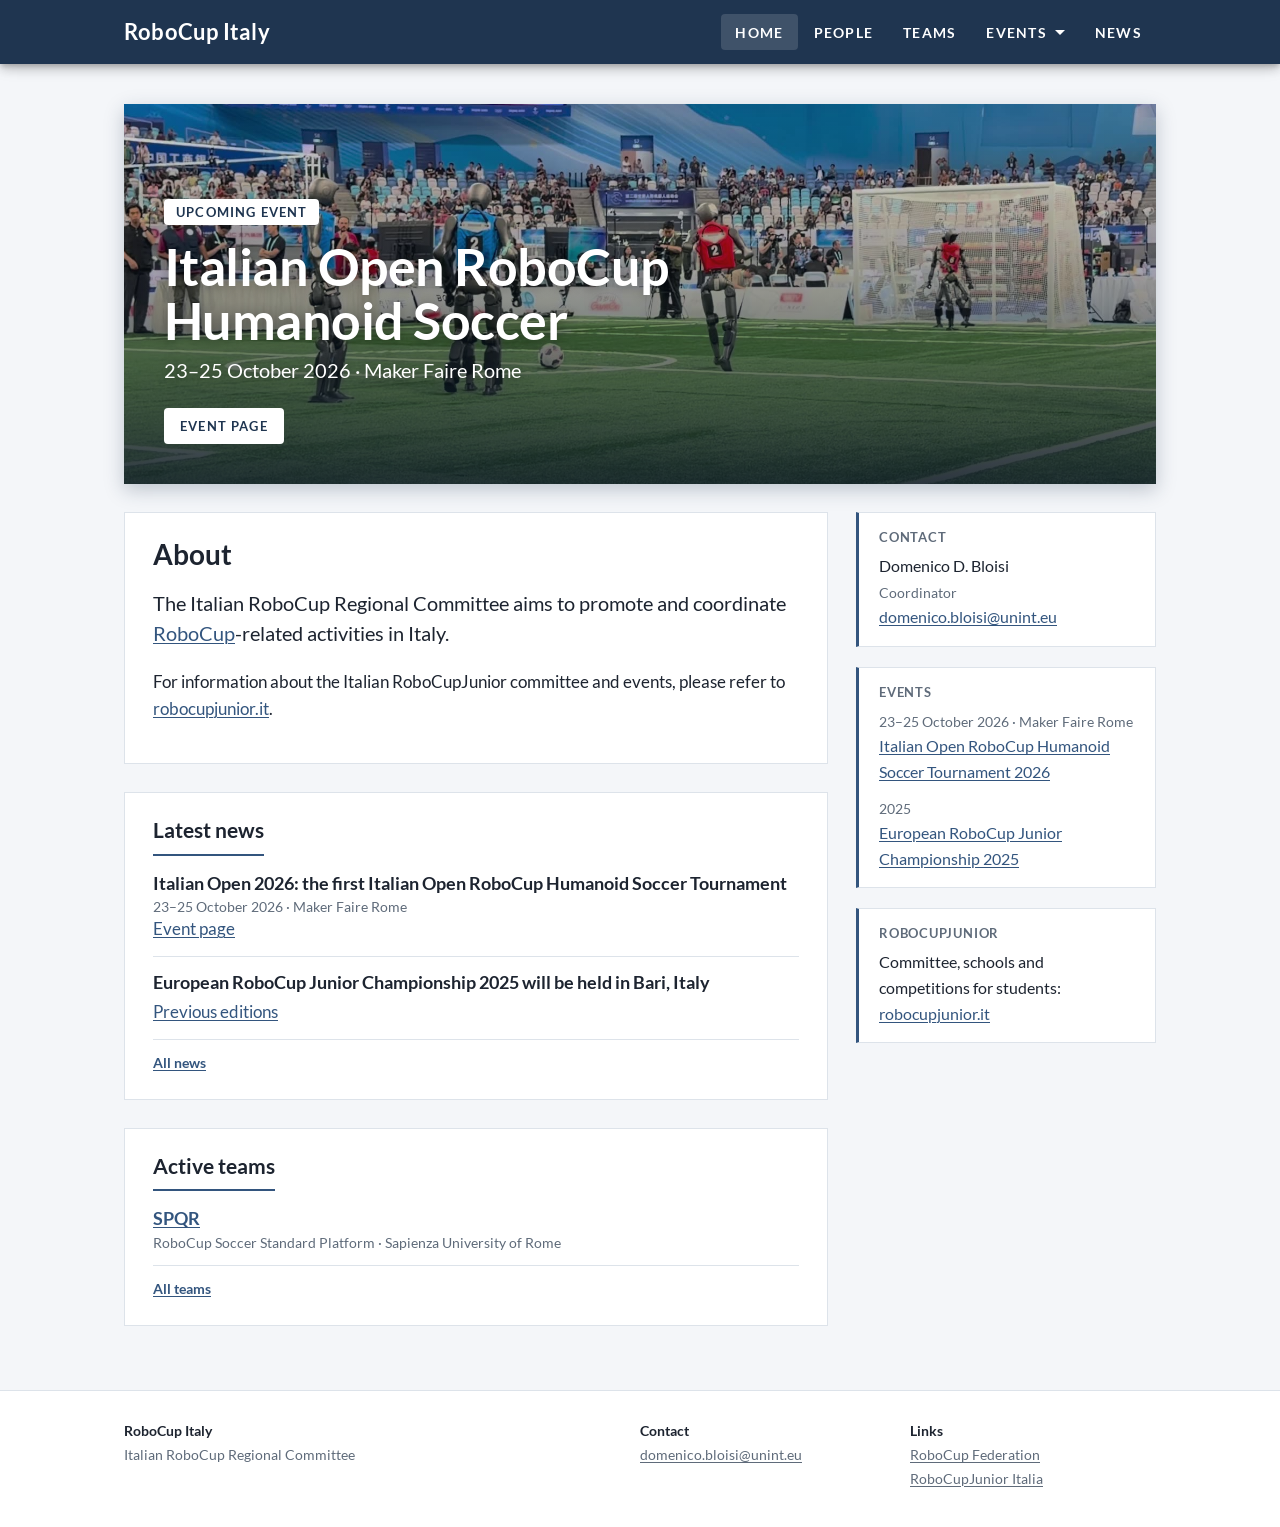
<file: index.html>
<!doctype html>
<html lang="en">
<head>
  <meta charset="UTF-8">
  <meta name="viewport" content="width=device-width, initial-scale=1.0">
  <meta name="description" content="The Italian RoboCup Regional Committee promotes and coordinates RoboCup-related activities in Italy.">
  <title>RoboCup Italy</title>
  <link rel="stylesheet" href="assets/style.css">
  <script src="assets/menu.js" defer></script>
</head>
<body>
  <a class="skip" href="#main">Skip to main content</a>

  <header class="header">
    <div class="wrap header-bar">
      <a href="./" class="title">RoboCup Italy</a>
      <button class="menu-toggle" aria-expanded="false" aria-controls="main-nav">Menu</button>
      <nav id="main-nav" aria-label="Main navigation">
        <a href="./" class="active" aria-current="page">Home</a>
        <a href="people/">People</a>
        <a href="teams/">Teams</a>
        <div class="dropdown">
          <button class="dropdown-toggle" aria-expanded="false" aria-haspopup="true">Events</button>
          <div class="dropdown-menu">
            <a href="events/">All events</a>
            <a href="https://spqr.diag.uniroma1.it/events/italianopen2026/">Italian Open 2026</a>
            <a href="https://www.icjapigia1verga.it/robocupjunior/">RoboCupJunior Europe 2025</a>
          </div>
        </div>
        <a href="news/">News</a>
      </nav>
    </div>
  </header>

  <main id="main" class="wrap">
    <section class="banner" aria-labelledby="banner-title">
      <p class="banner-kicker">Upcoming event</p>
      <h2 id="banner-title" class="banner-title">Italian Open RoboCup Humanoid Soccer</h2>
      <p class="banner-text">23–25 October 2026 · Maker Faire Rome</p>
      <a class="banner-cta" href="https://spqr.diag.uniroma1.it/events/italianopen2026/">Event page</a>
    </section>

    <div class="layout">
      <div class="primary">
        <section class="block">
          <h1>About</h1>
          <p class="lede">
            The Italian RoboCup Regional Committee aims to promote and coordinate
            <a href="https://www.robocup.org/">RoboCup</a>-related activities in Italy.
          </p>
          <p>
            For information about the Italian RoboCupJunior committee and events, please refer to
            <a href="https://www.robocupjunior.it/">robocupjunior.it</a>.
          </p>
        </section>

        <section class="block">
          <h2>Latest news</h2>
          <article class="item">
            <h3>Italian Open 2026: the first Italian Open RoboCup Humanoid Soccer Tournament</h3>
            <p class="meta">23–25 October 2026 · Maker Faire Rome</p>
            <a href="https://spqr.diag.uniroma1.it/events/italianopen2026/">Event page</a>
          </article>
          <article class="item">
            <h3>European RoboCup Junior Championship 2025 will be held in Bari, Italy</h3>
            <a href="https://www.robocupjunior.eu/">Previous editions</a>
          </article>
          <a href="news/" class="more">All news</a>
        </section>

        <section class="block">
          <h2>Active teams</h2>
          <article class="item">
            <h3><a href="https://spqr.diag.uniroma1.it/">SPQR</a></h3>
            <p class="meta">RoboCup Soccer Standard Platform · Sapienza University of Rome</p>
          </article>
          <a href="teams/" class="more">All teams</a>
        </section>
      </div>

      <aside class="sidebar">
        <section class="box">
          <h2>Contact</h2>
          <p>
            Domenico D. Bloisi<br>
            <span class="meta">Coordinator</span><br>
            <a href="mailto:domenico.bloisi@unint.eu">domenico.bloisi@unint.eu</a>
          </p>
        </section>

        <section class="box">
          <h2>Events</h2>
          <ul>
            <li>
              <span class="meta">23–25 October 2026 · Maker Faire Rome</span><br>
              <a href="https://spqr.diag.uniroma1.it/events/italianopen2026/">Italian Open RoboCup Humanoid Soccer Tournament 2026</a>
            </li>
            <li>
              <span class="meta">2025</span><br>
              <a href="https://www.icjapigia1verga.it/robocupjunior/">European RoboCup Junior Championship 2025</a>
            </li>
          </ul>
        </section>

        <section class="box">
          <h2>RoboCupJunior</h2>
          <p>Committee, schools and competitions for students: <a href="https://www.robocupjunior.it/">robocupjunior.it</a></p>
        </section>
      </aside>
    </div>
  </main>

  <footer class="footer">
    <div class="wrap footer-cols">
      <div>
        <strong>RoboCup Italy</strong><br>
        Italian RoboCup Regional Committee
      </div>
      <div>
        <strong>Contact</strong><br>
        <a href="mailto:domenico.bloisi@unint.eu">domenico.bloisi@unint.eu</a>
      </div>
      <div>
        <strong>Links</strong><br>
        <a href="https://www.robocup.org/">RoboCup Federation</a><br>
        <a href="https://www.robocupjunior.it/">RoboCupJunior Italia</a>
      </div>
    </div>
  </footer>
</body>
</html>
</file>
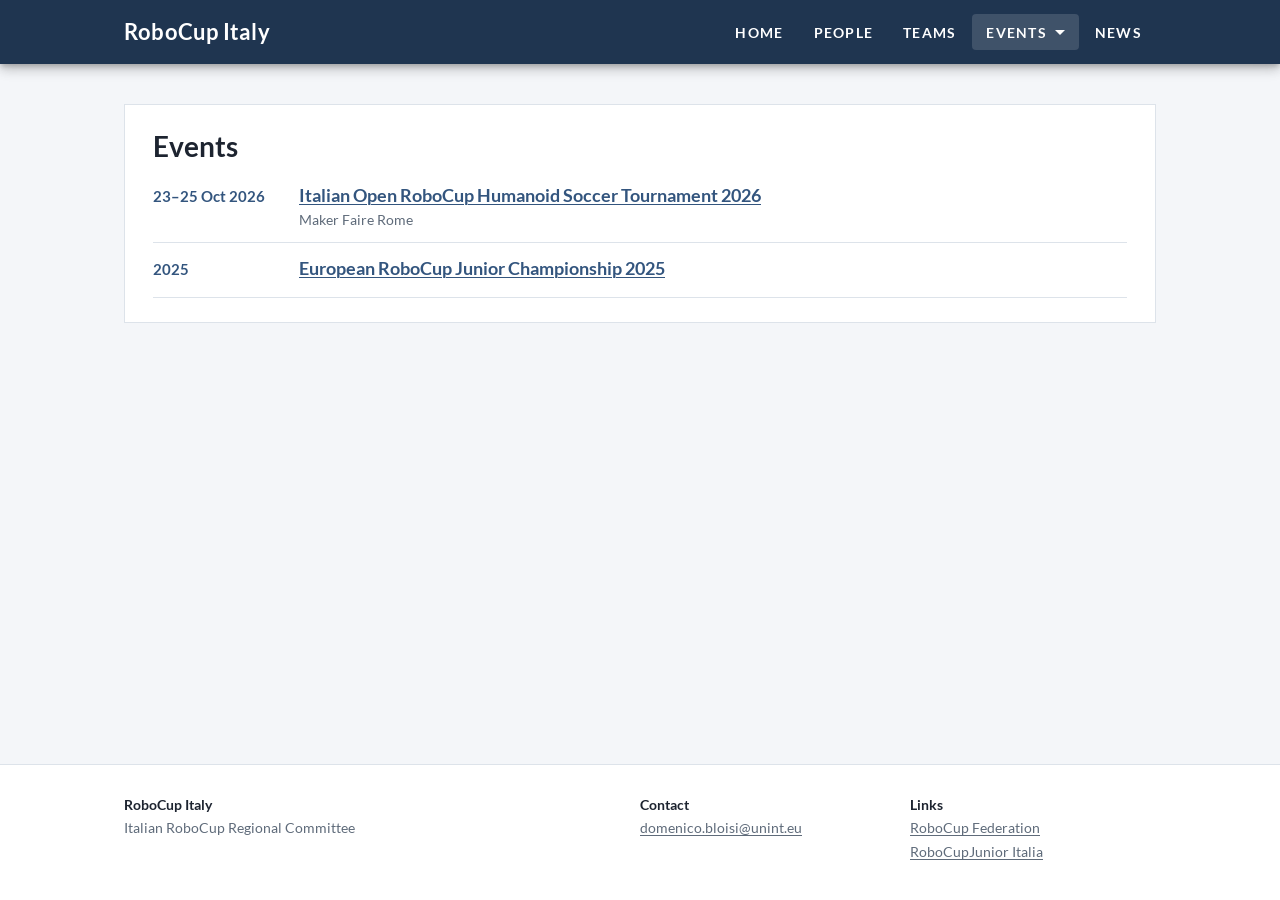
<file: events/index.html>
<!doctype html>
<html lang="en">
<head>
  <meta charset="UTF-8">
  <meta name="viewport" content="width=device-width, initial-scale=1.0">
  <meta name="description" content="RoboCup events in Italy.">
  <title>Events – RoboCup Italy</title>
  <link rel="stylesheet" href="../assets/style.css">
  <script src="../assets/menu.js" defer></script>
</head>
<body>
  <a class="skip" href="#main">Skip to main content</a>

  <header class="header">
    <div class="wrap header-bar">
      <a href="../" class="title">RoboCup Italy</a>
      <button class="menu-toggle" aria-expanded="false" aria-controls="main-nav">Menu</button>
      <nav id="main-nav" aria-label="Main navigation">
        <a href="../">Home</a>
        <a href="../people/">People</a>
        <a href="../teams/">Teams</a>
        <div class="dropdown">
          <button class="dropdown-toggle active" aria-expanded="false" aria-haspopup="true">Events</button>
          <div class="dropdown-menu">
            <a href="../events/">All events</a>
            <a href="https://spqr.diag.uniroma1.it/events/italianopen2026/">Italian Open 2026</a>
            <a href="https://www.icjapigia1verga.it/robocupjunior/">RoboCupJunior Europe 2025</a>
          </div>
        </div>
        <a href="../news/">News</a>
      </nav>
    </div>
  </header>

  <main id="main" class="wrap">
    <section class="block">
      <h1>Events</h1>
      <article class="item dated">
        <span class="date">23–25 Oct 2026</span>
        <div>
          <h3><a href="https://spqr.diag.uniroma1.it/events/italianopen2026/">Italian Open RoboCup Humanoid Soccer Tournament 2026</a></h3>
          <p class="meta">Maker Faire Rome</p>
        </div>
      </article>
      <article class="item dated">
        <span class="date">2025</span>
        <h3><a href="https://www.icjapigia1verga.it/robocupjunior/">European RoboCup Junior Championship 2025</a></h3>
      </article>
    </section>
  </main>

  <footer class="footer">
    <div class="wrap footer-cols">
      <div>
        <strong>RoboCup Italy</strong><br>
        Italian RoboCup Regional Committee
      </div>
      <div>
        <strong>Contact</strong><br>
        <a href="mailto:domenico.bloisi@unint.eu">domenico.bloisi@unint.eu</a>
      </div>
      <div>
        <strong>Links</strong><br>
        <a href="https://www.robocup.org/">RoboCup Federation</a><br>
        <a href="https://www.robocupjunior.it/">RoboCupJunior Italia</a>
      </div>
    </div>
  </footer>
</body>
</html>
</file>
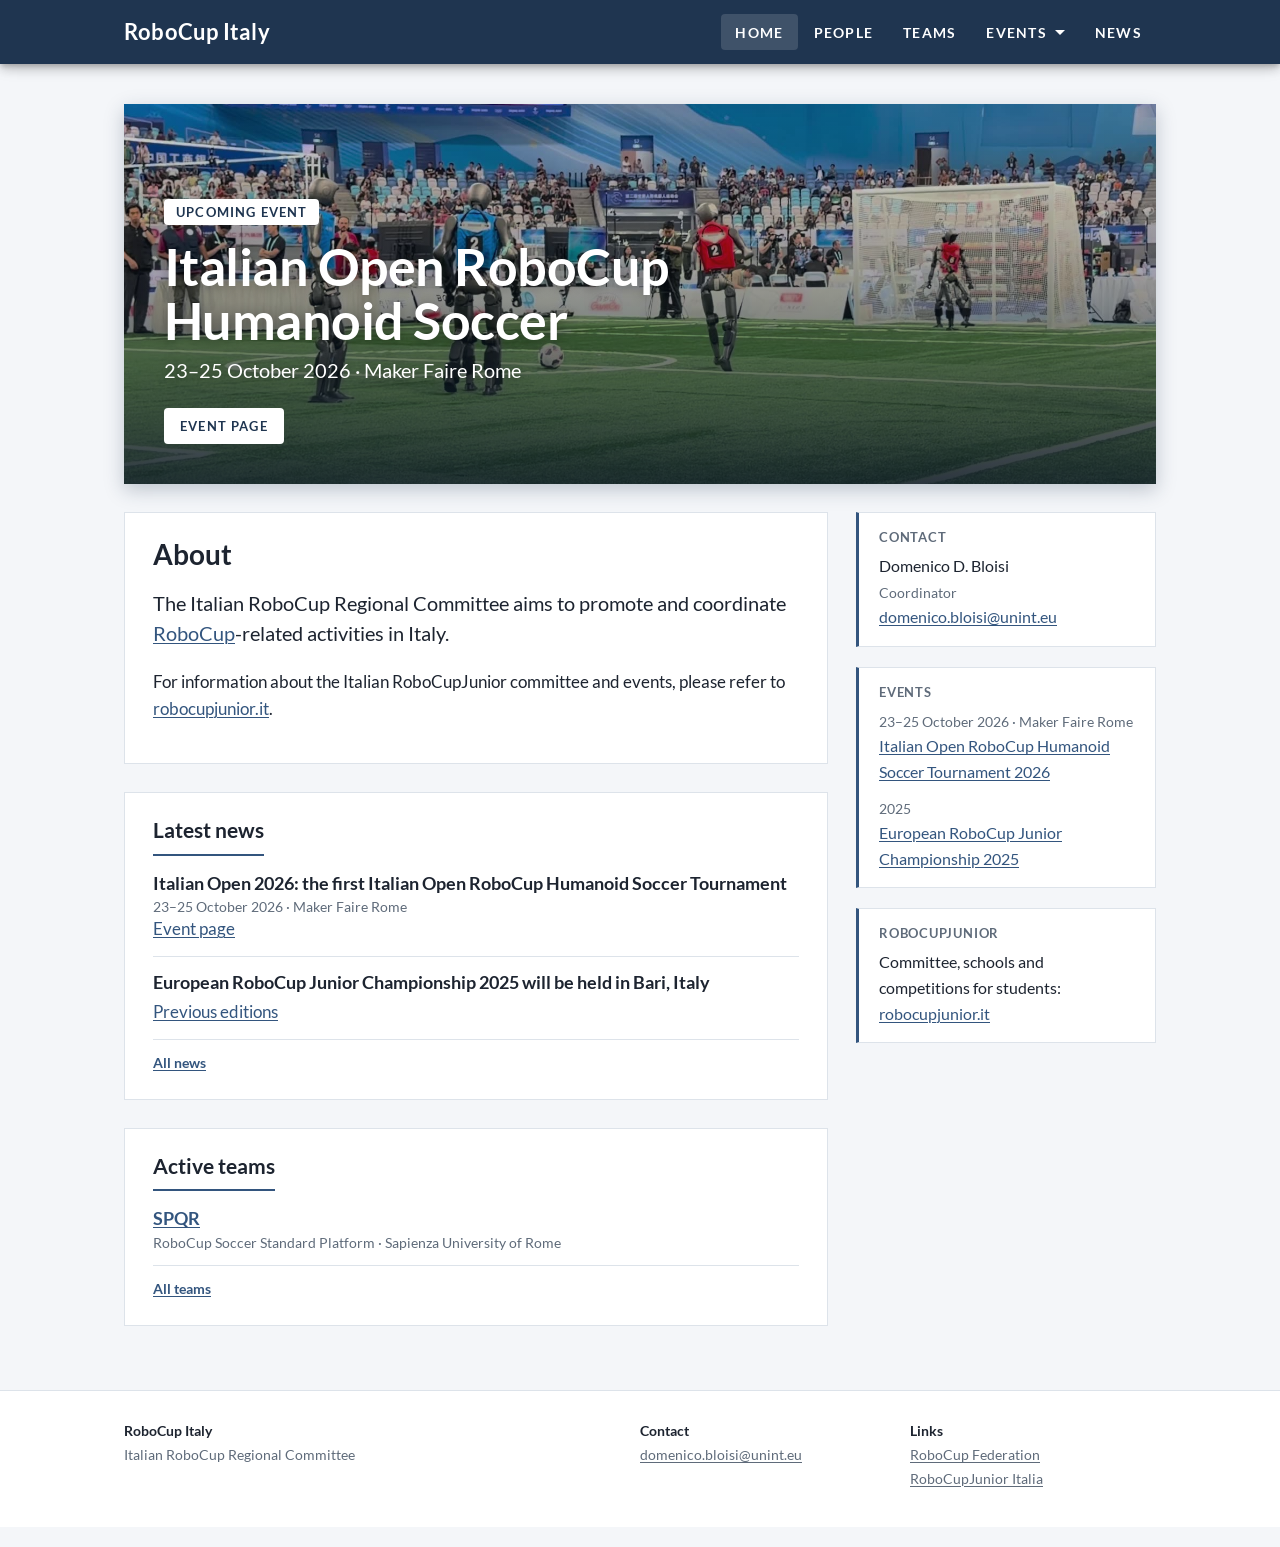
<file: home/index.html>
<!doctype html>
<html lang="en">
<head>
  <meta charset="UTF-8">
  <title>RoboCup Italy</title>
  <meta http-equiv="refresh" content="0; url=../">
  <link rel="canonical" href="../">
</head>
<body>
  <p><a href="../">RoboCup Italy</a></p>
</body>
</html>
</file>
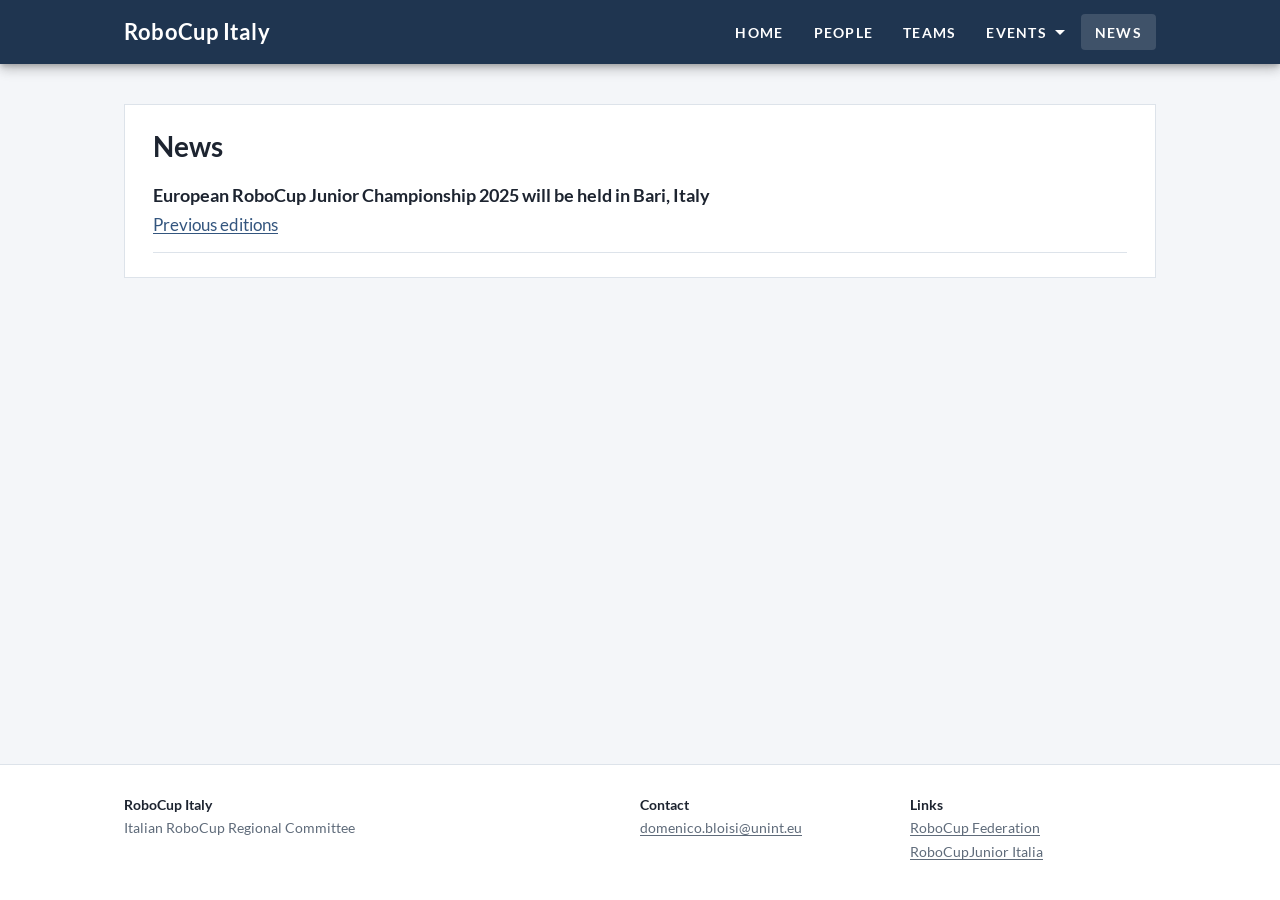
<file: news/index.html>
<!doctype html>
<html lang="en">
<head>
  <meta charset="UTF-8">
  <meta name="viewport" content="width=device-width, initial-scale=1.0">
  <meta name="description" content="News from RoboCup Italy.">
  <title>News – RoboCup Italy</title>
  <link rel="stylesheet" href="../assets/style.css">
  <script src="../assets/menu.js" defer></script>
</head>
<body>
  <a class="skip" href="#main">Skip to main content</a>

  <header class="header">
    <div class="wrap header-bar">
      <a href="../" class="title">RoboCup Italy</a>
      <button class="menu-toggle" aria-expanded="false" aria-controls="main-nav">Menu</button>
      <nav id="main-nav" aria-label="Main navigation">
        <a href="../">Home</a>
        <a href="../people/">People</a>
        <a href="../teams/">Teams</a>
        <div class="dropdown">
          <button class="dropdown-toggle" aria-expanded="false" aria-haspopup="true">Events</button>
          <div class="dropdown-menu">
            <a href="../events/">All events</a>
            <a href="https://spqr.diag.uniroma1.it/events/italianopen2026/">Italian Open 2026</a>
            <a href="https://www.icjapigia1verga.it/robocupjunior/">RoboCupJunior Europe 2025</a>
          </div>
        </div>
        <a href="../news/" class="active" aria-current="page">News</a>
      </nav>
    </div>
  </header>

  <main id="main" class="wrap">
    <section class="block">
      <h1>News</h1>
      <article class="item">
        <h3>European RoboCup Junior Championship 2025 will be held in Bari, Italy</h3>
        <a href="https://www.robocupjunior.eu/">Previous editions</a>
      </article>
    </section>
  </main>

  <footer class="footer">
    <div class="wrap footer-cols">
      <div>
        <strong>RoboCup Italy</strong><br>
        Italian RoboCup Regional Committee
      </div>
      <div>
        <strong>Contact</strong><br>
        <a href="mailto:domenico.bloisi@unint.eu">domenico.bloisi@unint.eu</a>
      </div>
      <div>
        <strong>Links</strong><br>
        <a href="https://www.robocup.org/">RoboCup Federation</a><br>
        <a href="https://www.robocupjunior.it/">RoboCupJunior Italia</a>
      </div>
    </div>
  </footer>
</body>
</html>
</file>
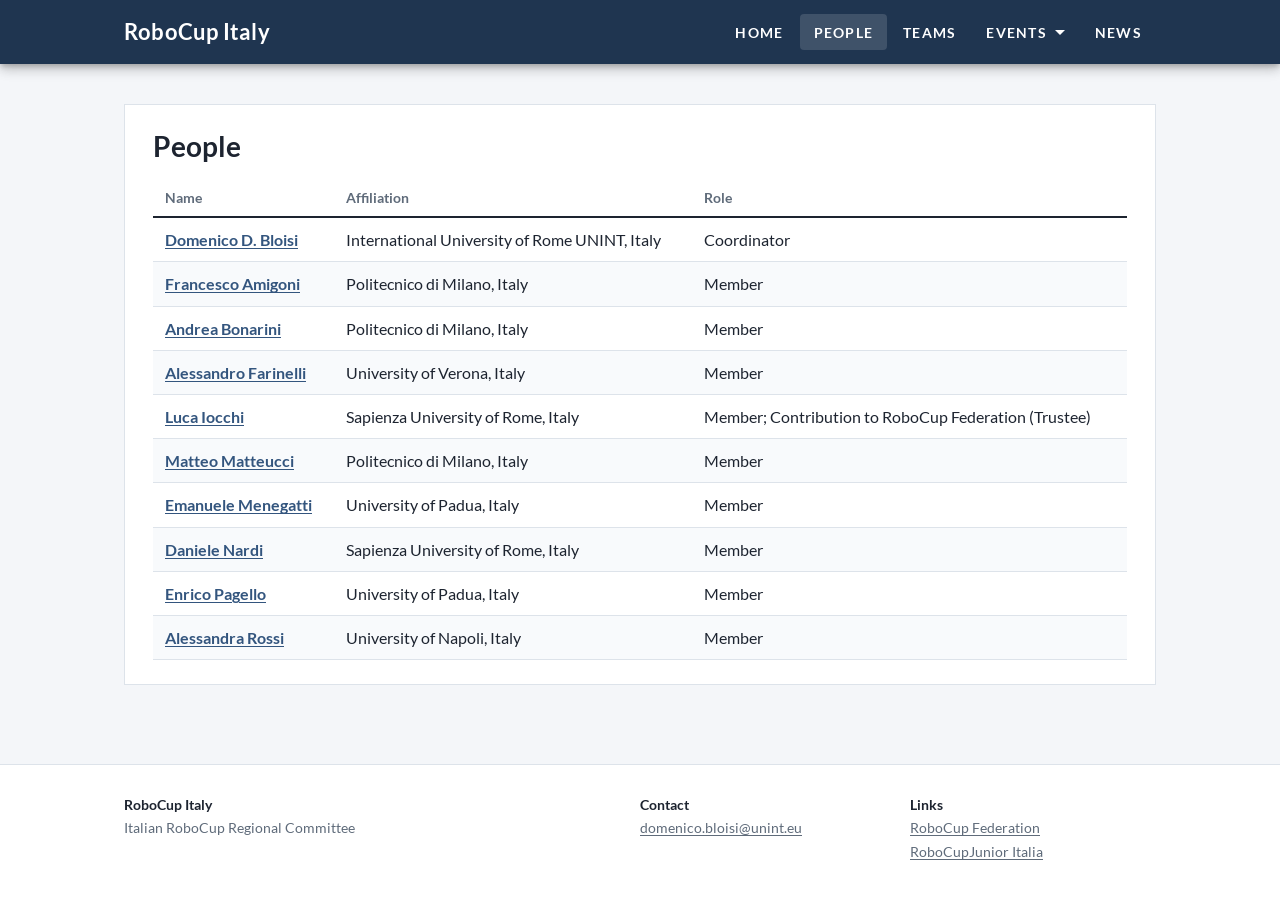
<file: people/index.html>
<!doctype html>
<html lang="en">
<head>
  <meta charset="UTF-8">
  <meta name="viewport" content="width=device-width, initial-scale=1.0">
  <meta name="description" content="Members of the Italian RoboCup Regional Committee.">
  <title>People – RoboCup Italy</title>
  <link rel="stylesheet" href="../assets/style.css">
  <script src="../assets/menu.js" defer></script>
</head>
<body>
  <a class="skip" href="#main">Skip to main content</a>

  <header class="header">
    <div class="wrap header-bar">
      <a href="../" class="title">RoboCup Italy</a>
      <button class="menu-toggle" aria-expanded="false" aria-controls="main-nav">Menu</button>
      <nav id="main-nav" aria-label="Main navigation">
        <a href="../">Home</a>
        <a href="../people/" class="active" aria-current="page">People</a>
        <a href="../teams/">Teams</a>
        <div class="dropdown">
          <button class="dropdown-toggle" aria-expanded="false" aria-haspopup="true">Events</button>
          <div class="dropdown-menu">
            <a href="../events/">All events</a>
            <a href="https://spqr.diag.uniroma1.it/events/italianopen2026/">Italian Open 2026</a>
            <a href="https://www.icjapigia1verga.it/robocupjunior/">RoboCupJunior Europe 2025</a>
          </div>
        </div>
        <a href="../news/">News</a>
      </nav>
    </div>
  </header>

  <main id="main" class="wrap">
    <section class="block">
      <h1>People</h1>
      <table>
        <thead>
          <tr><th>Name</th><th>Affiliation</th><th>Role</th></tr>
        </thead>
        <tbody>
          <tr>
            <td><a href="https://dbloisi.github.io/">Domenico D. Bloisi</a></td>
            <td>International University of Rome UNINT, Italy</td>
            <td>Coordinator</td>
          </tr>
          <tr>
            <td><a href="https://amigoni.faculty.polimi.it/">Francesco Amigoni</a></td>
            <td>Politecnico di Milano, Italy</td>
            <td>Member</td>
          </tr>
          <tr>
            <td><a href="https://bonarini.faculty.polimi.it/">Andrea Bonarini</a></td>
            <td>Politecnico di Milano, Italy</td>
            <td>Member</td>
          </tr>
          <tr>
            <td><a href="http://profs.sci.univr.it/~farinelli/">Alessandro Farinelli</a></td>
            <td>University of Verona, Italy</td>
            <td>Member</td>
          </tr>
          <tr>
            <td><a href="https://sites.google.com/a/dis.uniroma1.it/iocchi/home">Luca Iocchi</a></td>
            <td>Sapienza University of Rome, Italy</td>
            <td>Member; Contribution to RoboCup Federation (Trustee)</td>
          </tr>
          <tr>
            <td><a href="https://www.deib.polimi.it/eng/people/details/267262">Matteo Matteucci</a></td>
            <td>Politecnico di Milano, Italy</td>
            <td>Member</td>
          </tr>
          <tr>
            <td><a href="https://www.dei.unipd.it/~emg/">Emanuele Menegatti</a></td>
            <td>University of Padua, Italy</td>
            <td>Member</td>
          </tr>
          <tr>
            <td><a href="https://www.diag.uniroma1.it/nardi/">Daniele Nardi</a></td>
            <td>Sapienza University of Rome, Italy</td>
            <td>Member</td>
          </tr>
          <tr>
            <td><a href="https://www.dei.unipd.it/persona/95B21BE7BB66EA326D6F80BCC3467929">Enrico Pagello</a></td>
            <td>University of Padua, Italy</td>
            <td>Member</td>
          </tr>
          <tr>
            <td><a href="https://www.alessandrarossi.net/">Alessandra Rossi</a></td>
            <td>University of Napoli, Italy</td>
            <td>Member</td>
          </tr>
        </tbody>
      </table>
    </section>
  </main>

  <footer class="footer">
    <div class="wrap footer-cols">
      <div>
        <strong>RoboCup Italy</strong><br>
        Italian RoboCup Regional Committee
      </div>
      <div>
        <strong>Contact</strong><br>
        <a href="mailto:domenico.bloisi@unint.eu">domenico.bloisi@unint.eu</a>
      </div>
      <div>
        <strong>Links</strong><br>
        <a href="https://www.robocup.org/">RoboCup Federation</a><br>
        <a href="https://www.robocupjunior.it/">RoboCupJunior Italia</a>
      </div>
    </div>
  </footer>
</body>
</html>
</file>
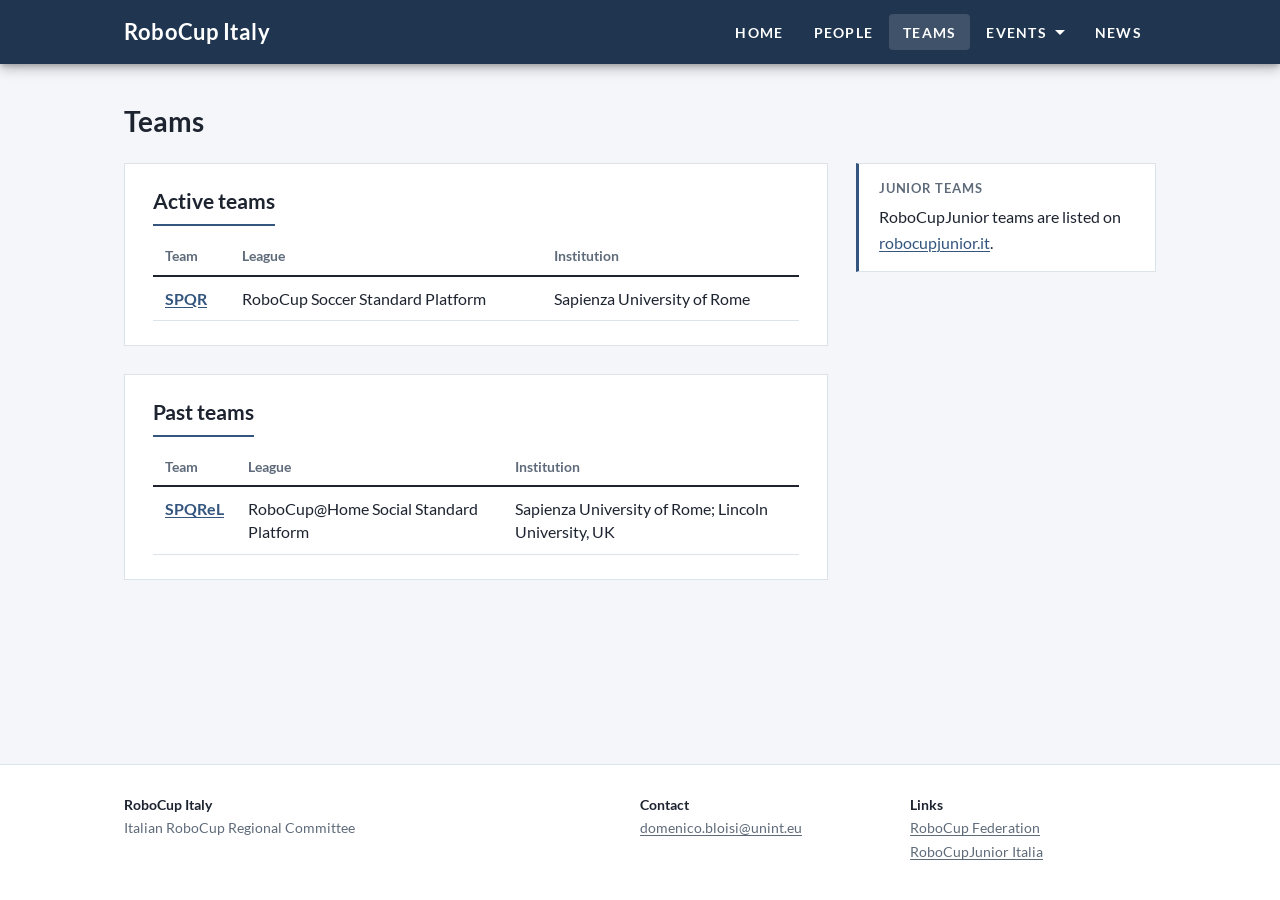
<file: teams/index.html>
<!doctype html>
<html lang="en">
<head>
  <meta charset="UTF-8">
  <meta name="viewport" content="width=device-width, initial-scale=1.0">
  <meta name="description" content="Italian teams competing in RoboCup leagues.">
  <title>Teams – RoboCup Italy</title>
  <link rel="stylesheet" href="../assets/style.css">
  <script src="../assets/menu.js" defer></script>
</head>
<body>
  <a class="skip" href="#main">Skip to main content</a>

  <header class="header">
    <div class="wrap header-bar">
      <a href="../" class="title">RoboCup Italy</a>
      <button class="menu-toggle" aria-expanded="false" aria-controls="main-nav">Menu</button>
      <nav id="main-nav" aria-label="Main navigation">
        <a href="../">Home</a>
        <a href="../people/">People</a>
        <a href="../teams/" class="active" aria-current="page">Teams</a>
        <div class="dropdown">
          <button class="dropdown-toggle" aria-expanded="false" aria-haspopup="true">Events</button>
          <div class="dropdown-menu">
            <a href="../events/">All events</a>
            <a href="https://spqr.diag.uniroma1.it/events/italianopen2026/">Italian Open 2026</a>
            <a href="https://www.icjapigia1verga.it/robocupjunior/">RoboCupJunior Europe 2025</a>
          </div>
        </div>
        <a href="../news/">News</a>
      </nav>
    </div>
  </header>

  <main id="main" class="wrap">
    <h1 class="page-title">Teams</h1>
    <div class="layout">
      <div class="primary">
        <section class="block">
          <h2>Active teams</h2>
          <table>
            <thead><tr><th>Team</th><th>League</th><th>Institution</th></tr></thead>
            <tbody>
            <tr>
              <td><a href="https://spqr.diag.uniroma1.it/">SPQR</a></td>
              <td>RoboCup Soccer Standard Platform</td>
              <td>Sapienza University of Rome</td>
            </tr>
            </tbody>
          </table>
        </section>

        <section class="block">
          <h2>Past teams</h2>
          <table>
            <thead><tr><th>Team</th><th>League</th><th>Institution</th></tr></thead>
            <tbody>
            <tr>
              <td><a href="https://sites.google.com/dis.uniroma1.it/spqrel/home">SPQReL</a></td>
              <td>RoboCup@Home Social Standard Platform</td>
              <td>Sapienza University of Rome; Lincoln University, UK</td>
            </tr>
            </tbody>
          </table>
        </section>
      </div>

      <aside class="sidebar">
        <section class="box">
          <h2>Junior teams</h2>
          <p>RoboCupJunior teams are listed on <a href="https://www.robocupjunior.it/">robocupjunior.it</a>.</p>
        </section>
      </aside>
    </div>
  </main>

  <footer class="footer">
    <div class="wrap footer-cols">
      <div>
        <strong>RoboCup Italy</strong><br>
        Italian RoboCup Regional Committee
      </div>
      <div>
        <strong>Contact</strong><br>
        <a href="mailto:domenico.bloisi@unint.eu">domenico.bloisi@unint.eu</a>
      </div>
      <div>
        <strong>Links</strong><br>
        <a href="https://www.robocup.org/">RoboCup Federation</a><br>
        <a href="https://www.robocupjunior.it/">RoboCupJunior Italia</a>
      </div>
    </div>
  </footer>
</body>
</html>
</file>
<file: assets/style.css>
/* Lato, self-hosted (SIL Open Font License, see fonts/OFL.txt) */
@font-face { font-family: 'Lato'; font-style: normal; font-weight: 400; font-display: swap; src: url('fonts/lato-400.woff2') format('woff2'); }
@font-face { font-family: 'Lato'; font-style: italic; font-weight: 400; font-display: swap; src: url('fonts/lato-400-italic.woff2') format('woff2'); }
@font-face { font-family: 'Lato'; font-style: normal; font-weight: 700; font-display: swap; src: url('fonts/lato-700.woff2') format('woff2'); }

:root {
  --navy: #1f3550;
  --navy-2: #2c4766;
  --text: #1d2430;
  --muted: #5f6b7a;
  --rule: #dde3ea;
  --bg: #f4f6f9;
  --surface: #ffffff;
  --accent: #33557e;
  --accent-dark: #233d5c;
  --accent-soft: #8fa8c6;
  --font: 'Lato', Arial, sans-serif;
}

* { box-sizing: border-box; }
html { -webkit-text-size-adjust: 100%; }
body { margin: 0; background: var(--bg); color: var(--text); font: 17px/1.6 var(--font); }
body { min-height: 100vh; display: flex; flex-direction: column; }
.wrap { max-width: 1080px; margin: 0 auto; padding-left: 24px; padding-right: 24px; }
.skip { position: absolute; left: -999px; }
.skip:focus { left: 8px; top: 8px; z-index: 10; background: #fff; padding: 6px 10px; }

a { color: var(--accent); text-decoration-thickness: 1px; text-underline-offset: 2px; }
a:hover { color: var(--accent-dark); text-decoration-thickness: 2px; }

/* header: app bar with buttons, like the SPQR site */
.header { position: sticky; top: 0; z-index: 20; background: var(--navy); color: #fff; box-shadow: 0 3px 5px -1px rgba(0, 0, 0, .2), 0 6px 10px rgba(0, 0, 0, .14), 0 1px 18px rgba(0, 0, 0, .12); }
.header-bar { display: flex; align-items: center; justify-content: space-between; gap: 24px; min-height: 64px; }
.title { color: #fff; text-decoration: none; font: 700 22px/1 var(--font); letter-spacing: .01em; transition: opacity .2s; }
.title:hover { color: #fff; opacity: .85; }
nav { display: flex; align-items: center; gap: 2px; }
nav a, .dropdown-toggle { display: inline-flex; align-items: center; height: 36px; padding: 0 14px; border: 0; border-radius: 4px; background: none; color: #fff; font: 700 14px var(--font); letter-spacing: .09em; text-transform: uppercase; text-decoration: none; cursor: pointer; transition: background .15s; }
nav a:hover, .dropdown-toggle:hover, nav a.active, .dropdown-toggle.active { color: #fff; background: rgba(255, 255, 255, .14); }
.dropdown { position: relative; }
.dropdown-toggle::after { content: ''; margin-left: 8px; border: 5px solid transparent; border-top-color: currentColor; border-bottom: 0; }
.dropdown-menu { display: none; position: absolute; right: 0; top: 100%; min-width: 240px; padding: 8px 0; background: var(--navy); border-radius: 4px; box-shadow: 0 5px 5px -3px rgba(0, 0, 0, .2), 0 8px 10px 1px rgba(0, 0, 0, .14), 0 3px 14px 2px rgba(0, 0, 0, .12); }
.dropdown-menu a { display: flex; height: 44px; padding: 0 16px; border-radius: 0; text-transform: none; letter-spacing: 0; font-weight: 400; font-size: 15px; white-space: nowrap; }
.dropdown:hover .dropdown-menu, .dropdown.open .dropdown-menu { display: block; }
.menu-toggle { display: none; background: none; color: #fff; border: 1px solid rgba(255, 255, 255, .4); border-radius: 4px; font: 700 13px var(--font); letter-spacing: .09em; text-transform: uppercase; padding: 8px 12px; cursor: pointer; }

/* layout */
main.wrap { flex: 1; width: 100%; padding-top: 40px; padding-bottom: 64px; }
.layout { display: grid; grid-template-columns: minmax(0, 1fr) 300px; gap: 28px; align-items: start; }
.primary { display: flex; flex-direction: column; gap: 28px; }
.sidebar { display: flex; flex-direction: column; gap: 20px; }

/* home banner */
/* photo: assets/img/italian-open.jpg (falls back to navy if missing) */
.banner { display: flex; flex-direction: column; justify-content: flex-end; min-height: 380px; margin-bottom: 28px; padding: 40px; color: #fff; background: linear-gradient(to top, rgba(15, 27, 42, .88) 0%, rgba(15, 27, 42, .35) 60%, rgba(15, 27, 42, .1) 100%), url('img/italian-open.jpg') center 45% / cover no-repeat, var(--navy); box-shadow: 0 6px 18px rgba(31, 53, 80, .25); }
.banner-kicker { align-self: flex-start; margin: 0 0 14px; padding: 5px 12px; border-radius: 4px; background: #fff; color: var(--navy); font: 700 13px var(--font); letter-spacing: .09em; text-transform: uppercase; }
.banner-title { max-width: 14em; margin: 0 0 8px; font-size: 52px; line-height: 1.05; letter-spacing: -.01em; text-shadow: 0 2px 12px rgba(0, 0, 0, .35); }
.banner-text { margin: 0 0 24px; font-size: 20px; line-height: 1.4; text-shadow: 0 1px 8px rgba(0, 0, 0, .35); }
.banner-cta { display: inline-flex; align-self: flex-start; align-items: center; height: 36px; padding: 0 16px; border-radius: 4px; background: #fff; color: var(--navy); font: 700 13px var(--font); letter-spacing: .09em; text-transform: uppercase; text-decoration: none; transition: background .15s; }
.banner-cta:hover { color: var(--navy); background: #e8edf3; }

.block { background: var(--surface); border: 1px solid var(--rule); padding: 24px 28px; }
.box { background: var(--surface); border: 1px solid var(--rule); border-left: 3px solid var(--accent); padding: 16px 20px; font-size: 16px; }
.box h2 { font: 700 13px var(--font); letter-spacing: .06em; text-transform: uppercase; color: var(--muted); margin: 0 0 8px; }
.box p { margin: 0; }
.box ul { list-style: none; margin: 0; padding: 0; }
.box li + li { margin-top: 10px; }

h1, h2, h3 { font-family: var(--font); font-weight: 700; line-height: 1.25; }
h1 { font-size: 28px; margin: 0 0 16px; }
.block h2 { font-size: 21px; margin: 0 0 12px; padding-bottom: 10px; border-bottom: 2px solid var(--accent); display: inline-block; }
h3 { font-size: 18px; margin: 0 0 4px; }
.page-title { margin-bottom: 24px; }
.lede { font-size: 20px; line-height: 1.5; margin-top: 0; }
.meta { color: var(--muted); font: 14px var(--font); }
.more { display: inline-block; margin-top: 14px; font: 700 14px var(--font); }

.item { padding: 14px 0; border-bottom: 1px solid var(--rule); }
.item:first-of-type { padding-top: 4px; }
.item p { margin: 0; }
.dated { display: grid; grid-template-columns: 130px 1fr; gap: 16px; align-items: baseline; }
.date { color: var(--accent); font: 700 15px var(--font); }

/* tables */
table { width: 100%; border-collapse: collapse; font: 16px/1.45 var(--font); }
th { text-align: left; font-weight: 700; color: var(--muted); font-size: 14px; border-bottom: 2px solid var(--text); padding: 8px 12px; }
td { border-bottom: 1px solid var(--rule); padding: 10px 12px; vertical-align: top; }
tbody tr:nth-child(even) td { background: #f8fafc; }
td:first-child { white-space: nowrap; font-weight: 700; }

/* footer */
.footer { background: var(--surface); color: var(--muted); font: 14px/1.7 var(--font); padding: 28px 0 36px; border-top: 1px solid var(--rule); }
.footer strong { color: var(--text); }
.footer a { color: var(--muted); }
.footer a:hover { color: var(--accent); }
.footer-cols { display: grid; grid-template-columns: 2fr 1fr 1fr; gap: 24px; }

@media (max-width: 860px) {
  .layout { grid-template-columns: 1fr; }
  .footer-cols { grid-template-columns: 1fr; }
}
@media (max-width: 700px) {
  .wrap { padding-left: 16px; padding-right: 16px; }
  .header-bar { flex-wrap: wrap; }
  .title { font-size: 20px; }
  .menu-toggle { display: block; }
  nav { display: none; width: 100%; flex-direction: column; align-items: stretch; gap: 0; padding: 8px 0 12px; border-top: 1px solid var(--navy-2); }
  nav.open { display: flex; }
  nav a, .dropdown-toggle { height: 44px; width: 100%; }
  .dropdown-toggle::after { display: none; }
  .dropdown-menu, .dropdown:hover .dropdown-menu { display: block; position: static; box-shadow: none; padding: 0; min-width: 0; }
  .dropdown-menu a { padding-left: 32px; }
  .block { padding: 18px 16px; }
  .banner { min-height: 300px; padding: 24px 20px; }
  .banner-title { font-size: 34px; }
  .banner-text { font-size: 18px; }
  table, thead, tbody, tr, td { display: block; }
  thead { display: none; }
  tr { border-bottom: 1px solid var(--rule); padding: 10px 0; }
  td, tbody tr:nth-child(even) td { border: 0; padding: 0; background: none; }
  td:not(:first-child) { color: var(--muted); }
  .dated { grid-template-columns: 1fr; gap: 2px; }
}
</file>
